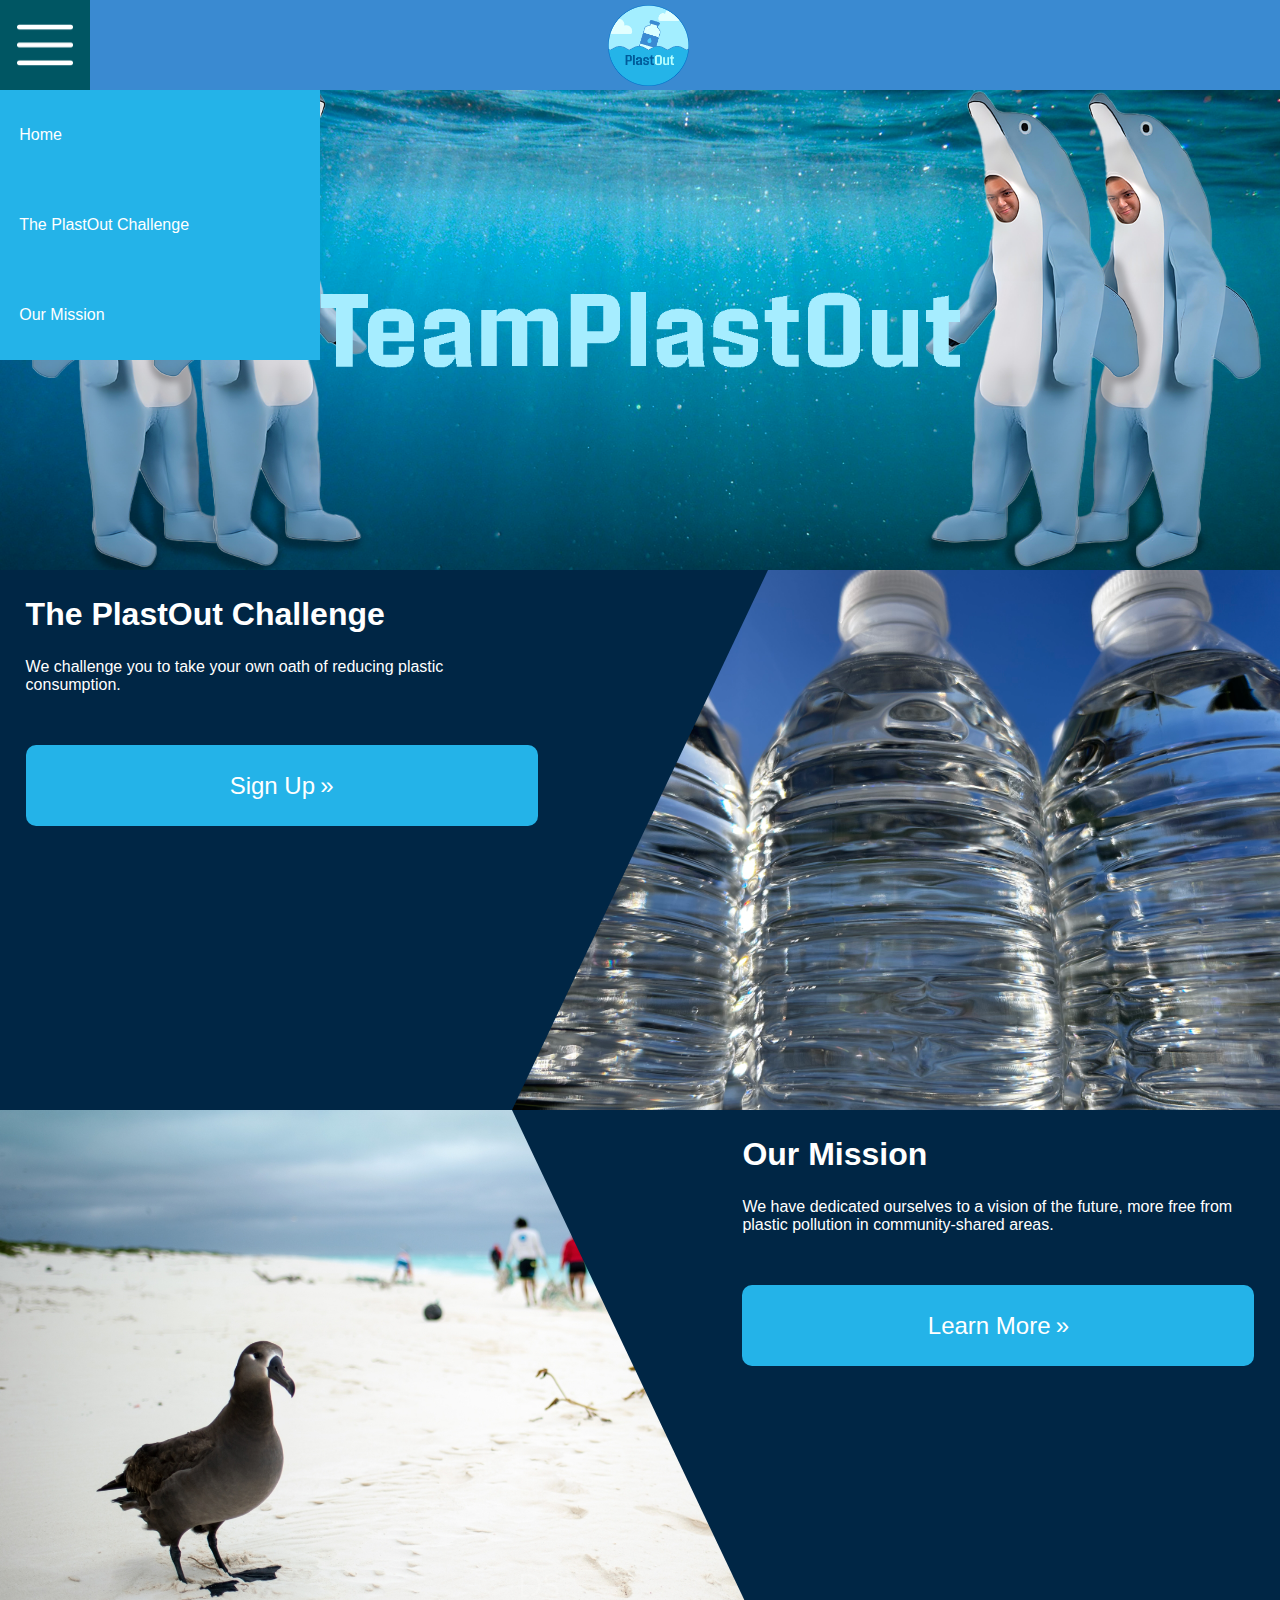
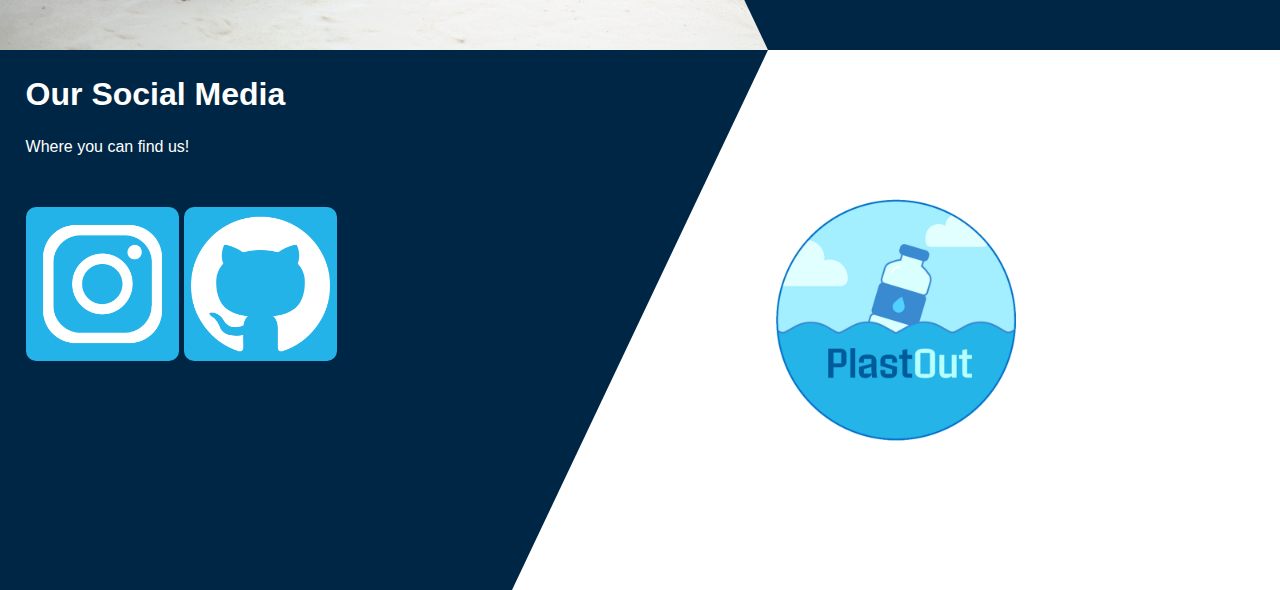
<file: docs/index.html>
<!DOCTYPE html>
<html lang="en" ontouchmove>
<head>
    <meta charset="UTF-8">
    <meta name="viewport" content="width=device-width, initial-scale=1.0">
    
    <link rel="stylesheet" type="text/css" href="stylesheets/topbar.css"/>
    <link rel="stylesheet" type="text/css" href="stylesheets/content-blocks.css"/>

    <link rel="icon" type="image/png" href="assets/favicomatic/favicon-32x32.png" sizes="32x32" />
    <link rel="icon" type="image/png" href="assets/favicomatic/favicon-16x16.png" sizes="16x16" />    

    <title>Team PlastOut</title>
</head>
<body>
    <div class="topbar">
        <div class="topbar-item" id="menu">
            <img src="assets/PLACEHOLDER MENU ICON.png" id="menu-button" class="topbar-item">
            <div id="fill"></div>
            <div id="navigator">
                <a href="index.html" class="navigator-item">Home</a>
                <a href="plastout-challenge.html" class="navigator-item">The PlastOut Challenge</a>
                <a href="mission.html" class="navigator-item">Our Mission</a>
            </div>
            <div id="mask"></div>
        </div>


        <div class="topbar-item" id="logo">
            <img src="assets/PlastOut.svg" class="topbar-item">
        </div>

        <div class="topbar-item" id="spacer">
        </div>
    </div>
    <div id="spacer"></div>

    <div id="main-banner">
    </div>

    <!-- right text -->
    <div class="content-block">
        <div class="content-banner-container-left">
            <img src="assets/bottles.jpeg" class="content-banner left-block">
        </div>
        
        <div class="left-block">
            <h1 class="left-block content">The PlastOut Challenge</h1>
            <h2 class="left-block content">We challenge you to take your own oath of reducing plastic consumption.</h2>
            
            <a href="plastout-challenge.html" class="more-button content">Sign Up<span class="arrow">»</span></a>
        </div>

        <div class="poly-container">
            <svg class="poly-container" viewBox="0, 0, 100, 100" preserveAspectRatio="none">
                <polygon points="0, 0 60, 0 40, 100 0, 100"></polygon>
            </svg>
        </div>
    </div>

    <!-- left text -->
    <div class="content-block">
        <div class="content-banner-container-right">
            <img src="assets/bird.jpg" class="content-banner right-block">
        </div>
        <div class="right-block">
            <h1 class="right-block content">Our Mission</h1>
            <h2 class="right-block content">We have dedicated ourselves to a vision of the future, more free from plastic pollution in community-shared areas.</h2>

            <a href="mission.html" class="more-button content">Learn More<span class="arrow">»</span></a>
        </div>

        <div class="poly-container">
            <svg class="poly-container" viewBox="0, 0, 100, 100" preserveAspectRatio="none">
                <polygon points="100, 0 40, 0 60, 100 100, 100"></polygon>
            </svg>
        </div>
    </div>

    <!-- right text -->
    <div class="content-block">
        <div class="content-banner-container-left">
            <img src="assets/plastout-raster.png" class="content-banner left-block">
        </div>
        <div class="left-block">
            <h1 class="left-block content">Our Social Media</h1>
            <h2 class="left-block content">Where you can find us!</h2>
            <a target="_blank" rel="noopener noreferrer" href="https://www.instagram.com/team.plastout/" class="social-button content"><img src="assets/insta-icon.png" class="social-button"></a>
            <a target="_blank" rel="noopener noreferrer" href="https://github.com/TeamPlastOut" class="social-button content"><img src="assets/github-icon.png" class="social-button"></a>
        </div>

        <div class="poly-container">
            <svg class="poly-container" viewBox="0, 0, 100, 100" preserveAspectRatio="none">
                <polygon points="0, 0 60, 0 40, 100 0, 100"></polygon>
            </svg>
        </div>
    </div>

    <script src="main.js"></script>
    <script src="fix_nav.js"></script>
</body>
</html>
</file>
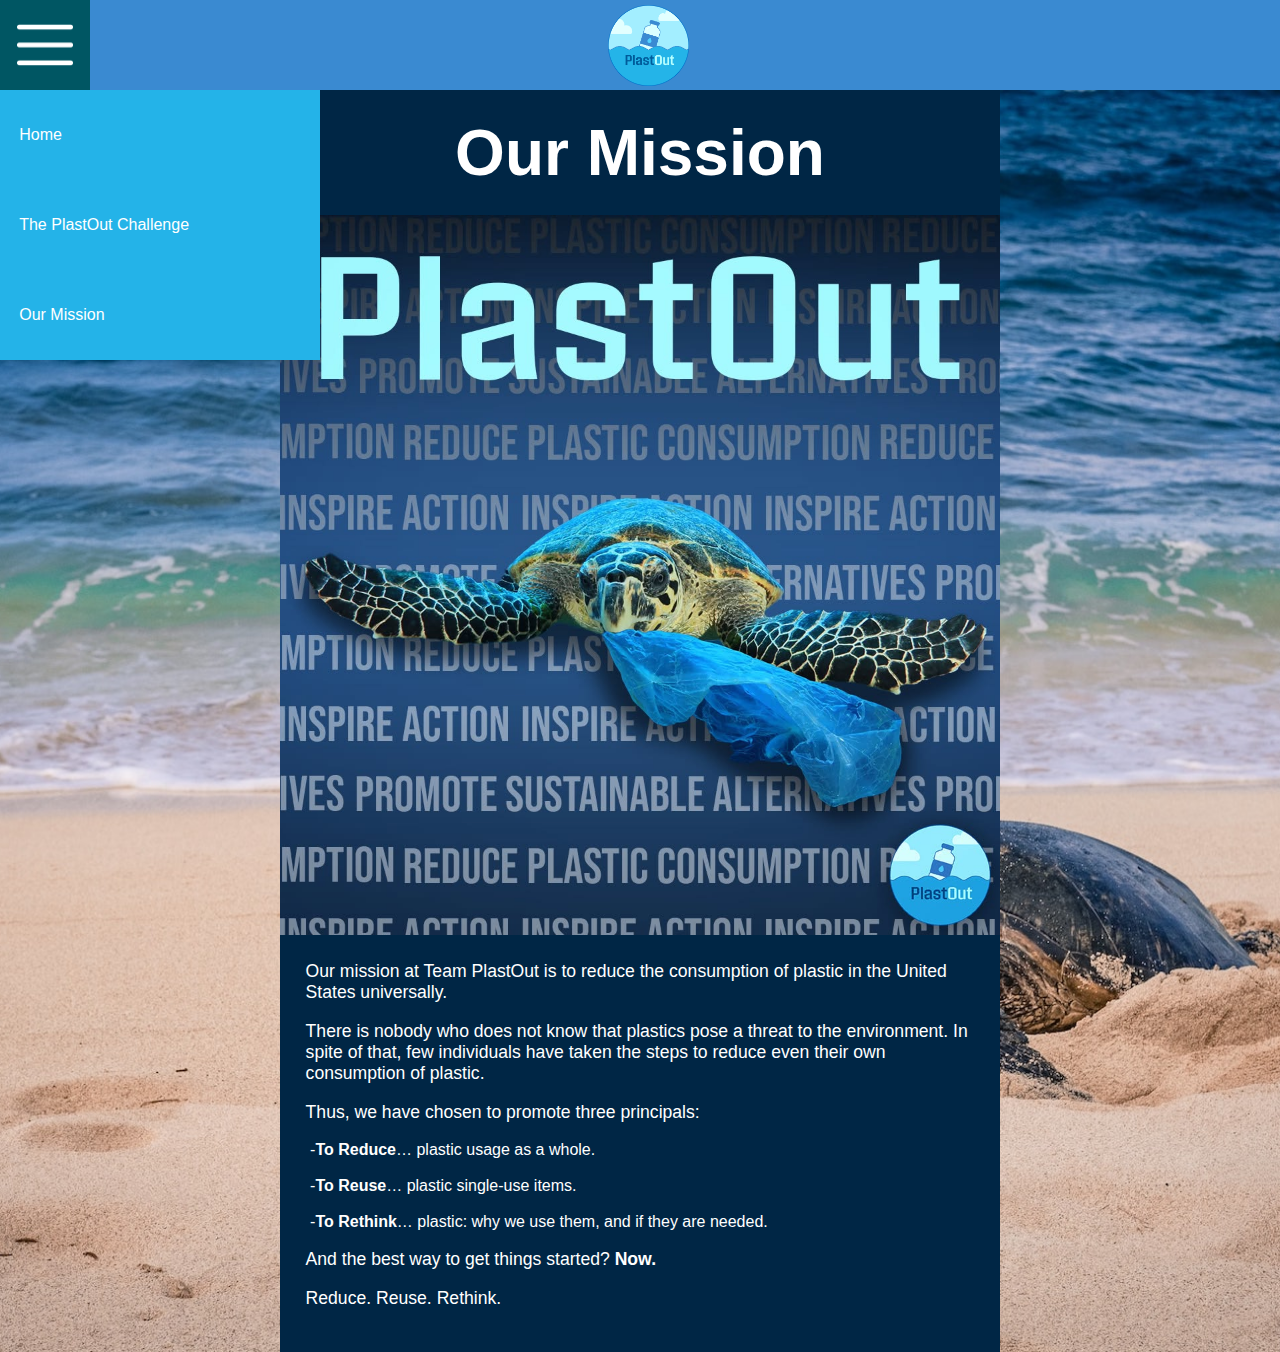
<file: docs/mission.html>
<!DOCTYPE html>
<html lang="en" ontouchmove>
<head>
    <meta charset="UTF-8">
    <meta name="viewport" content="width=device-width, initial-scale=1.0">

    <link rel="icon" type="image/png" href="assets/favicomatic/favicon-32x32.png" sizes="32x32" />
    <link rel="icon" type="image/png" href="assets/favicomatic/favicon-16x16.png" sizes="16x16" />    
    
    <link rel="stylesheet" type="text/css" href="stylesheets/topbar.css"/>
    <link rel="stylesheet" type="text/css" href="stylesheets/blog-style.css"/>

    <title>Our Mission</title>
</head>
<body>
    <div class="topbar">
        <div class="topbar-item" id="menu">
            <img src="assets/PLACEHOLDER MENU ICON.png" id="menu-button" class="topbar-item">
            <div id="fill"></div>
            <div id="navigator">
                <a href="index.html" class="navigator-item">Home</a>
                <a href="plastout-challenge.html" class="navigator-item">The PlastOut Challenge</a>
                <a href="mission.html" class="navigator-item">Our Mission</a>
            </div>
            <div id="mask"></div>
        </div>


        <div class="topbar-item" id="logo">
            <img src="assets/PlastOut.svg" class="topbar-item">
        </div>

        <div class="topbar-item" id="spacer">
        </div>

    </div>
    <div id="spacer"></div>

    <main style="background-image: url(assets/turtle-at-beach.jpeg);">
        <h1 id="title">Our Mission</h1>
        <img src="assets/mission.jpg" class="main-image">

        <div class="content-container">
            <!-- <h1>Our Mission</h1><br> -->
            <h2>Our mission at Team PlastOut is to reduce the consumption of plastic in the United States universally.</h2><br>
            <h2>There is nobody who does not know that plastics pose a threat to the environment. In spite of that, few individuals have taken the steps to reduce even their own consumption of plastic.</h2><br>
            <h2>Thus, we have chosen to promote three principals:</h2><br>
            <h3>&nbsp;-<b>To Reduce</b>…&nbsp;plastic usage as a whole.</h3><br>
            <h3>&nbsp;-<b>To Reuse</b>…&nbsp;plastic single-use items.</h3><br>
            <h3>&nbsp;-<b>To Rethink</b>…&nbsp;plastic: why we use them, and if they are needed.</h3><br>
            <h2>And the best way to get things started? <b style="font-weight: bolder;">Now.</b></h2><br>
            <h2>Reduce. Reuse. Rethink.</h2><br>
        </div>
    </main>

    <script src="fix_nav.js"></script>
</body>
</html>
</file>
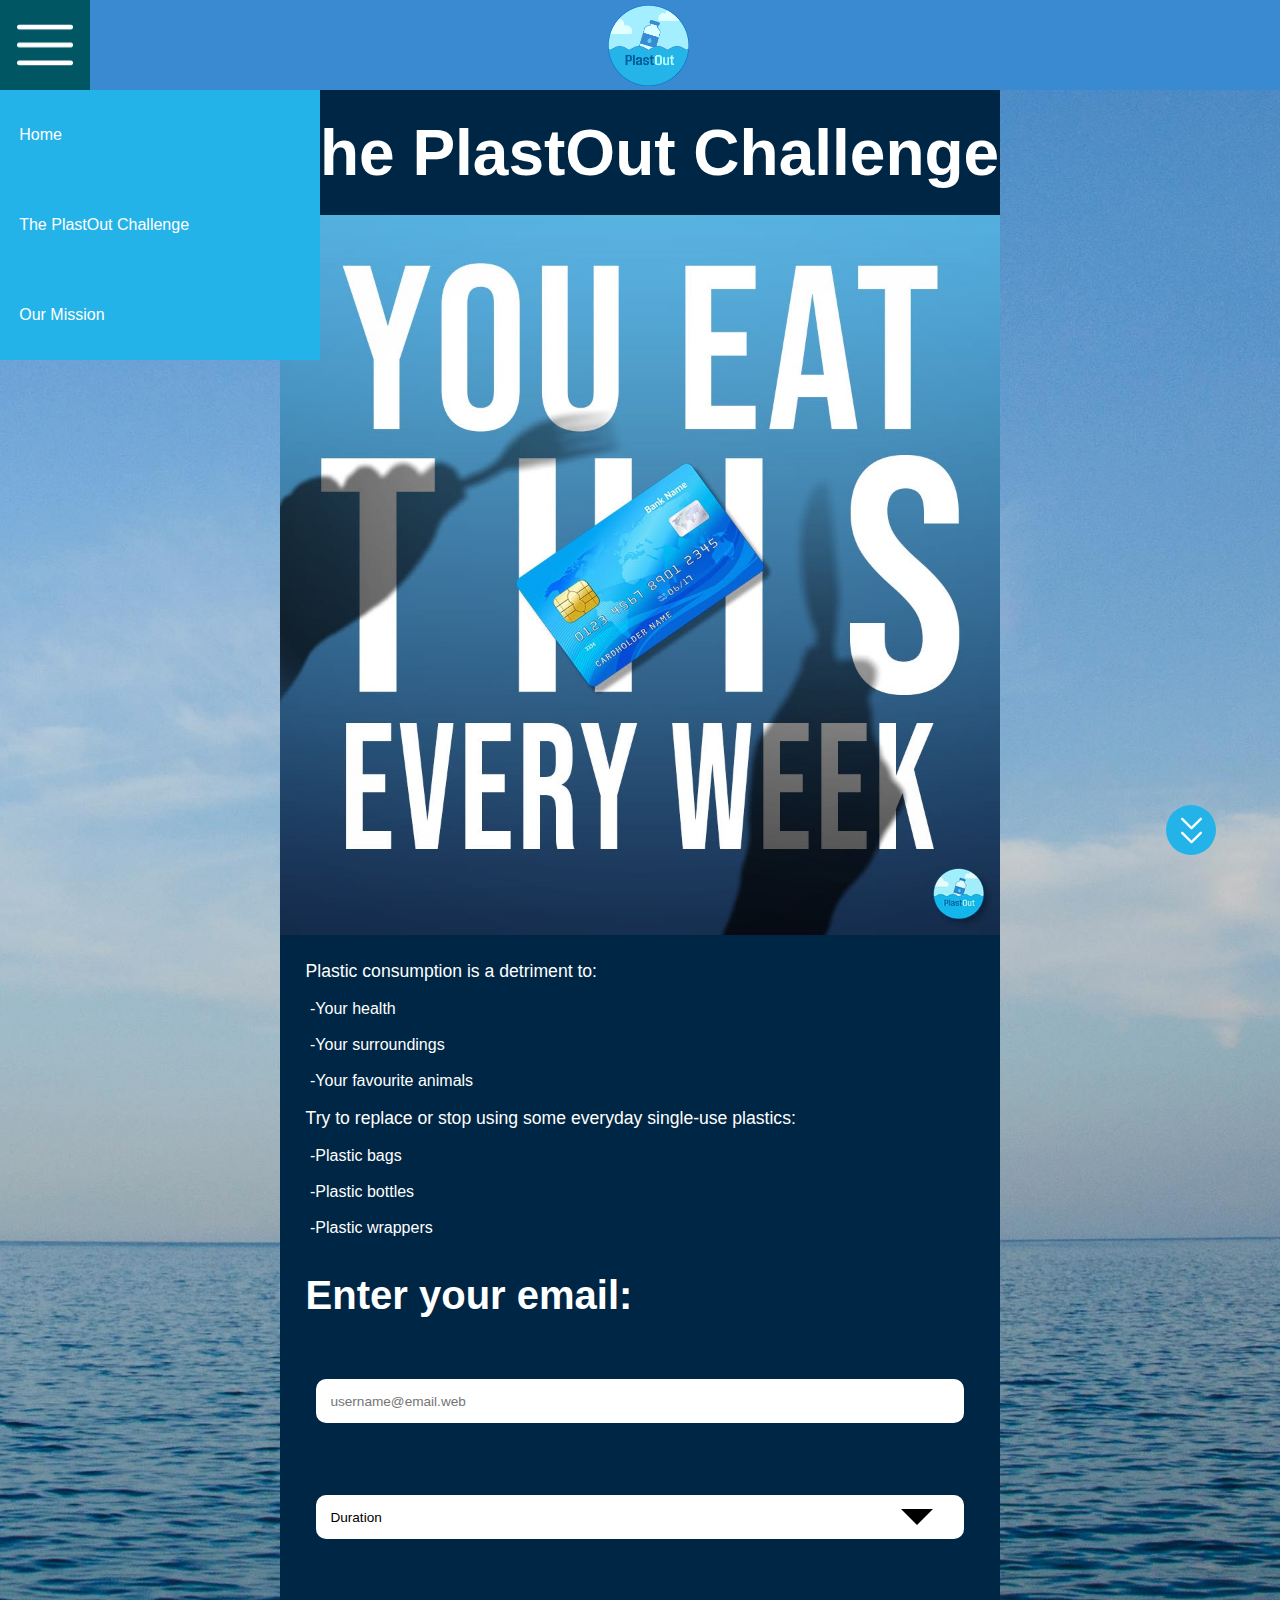
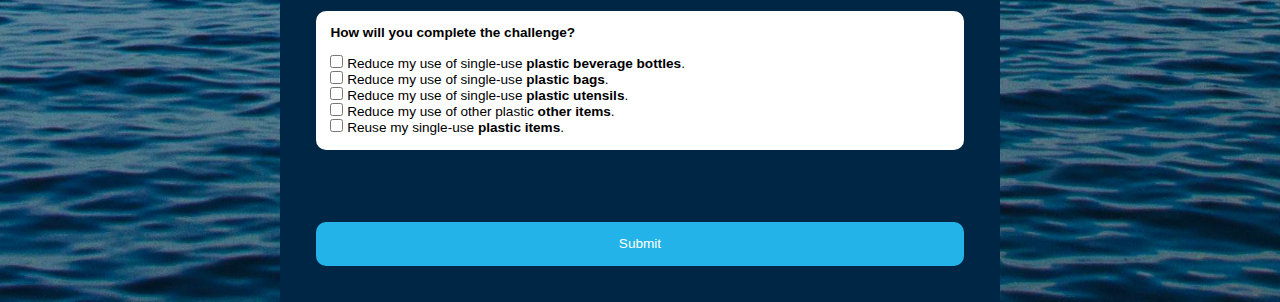
<file: docs/plastout-challenge.html>
<!DOCTYPE html>
<html lang="en" ontouchmove>
<head>
    <meta charset="UTF-8">
    <meta name="viewport" content="width=device-width, initial-scale=1.0">

    <link rel="stylesheet" type="text/css" href="stylesheets/topbar.css"/>
    <link rel="stylesheet" type="text/css" href="stylesheets/form.css"/>
    <link rel="stylesheet" type="text/css" href="stylesheets/blog-style.css"/>

    <link rel="icon" type="image/png" href="assets/favicomatic/favicon-32x32.png" sizes="32x32" />
    <link rel="icon" type="image/png" href="assets/favicomatic/favicon-16x16.png" sizes="16x16" />    
    
    <title>The PlastOut Challenge</title>
</head>
<body>
    <div class="topbar">
        <div class="topbar-item" id="menu">
            <img src="assets/PLACEHOLDER MENU ICON.png" id="menu-button" class="topbar-item">
            <div id="fill"></div>
            <div id="navigator">
                <a href="index.html" class="navigator-item">Home</a>
                <a href="plastout-challenge.html" class="navigator-item">The PlastOut Challenge</a>
                <a href="mission.html" class="navigator-item">Our Mission</a>
            </div>
            <div id="mask"></div>
        </div>

        <div class="topbar-item" id="logo">
            <img src="assets/PlastOut.svg" class="topbar-item">
        </div>

        <div class="topbar-item" id="spacer">
        </div>
    </div>
    <div id="spacer"></div>

    <main style="background-image: url(assets/ocean.jpg);">
        <h1 id="title">The PlastOut Challenge</h1>
        
        <img src="assets/stat.jpg" class="main-image">

        <div id="goto-signup">
            <a href="#form"><img src="assets/double-arrow-down.svg"></a> 
        </div>

        <div class="content-container">
            <h2>Plastic consumption is a detriment to:</h2><br>
            <h3>&nbsp;-Your health</h3><br>
            <h3>&nbsp;-Your surroundings</h3><br>
            <h3>&nbsp;-Your favourite animals</h3><br>
            <h2>Try to replace or stop using some everyday single-use plastics:</h2><br>
            <h3>&nbsp;-Plastic bags</h3><br>
            <h3>&nbsp;-Plastic bottles</h3><br>
            <h3>&nbsp;-Plastic wrappers</h3>
            <br>
            <br>
            <h1>Enter your email:</h1>
        </div>
        <form id="form" enctype="text/plain" action="https://docs.google.com/forms/d/e/1FAIpQLSdfIWtmXku_Fr8KBjvFm9jQzssT7wsOR5wI11bHqlKcW2l4Vw//formResponse">
            <input type="email" name="entry.131809076" class="field" placeholder="username@email.web" required>
            <select id="duration" name="entry.29804402" class="field" required>
                <option value="" selected disabled>Duration</option>
                <option value="24 Hours">24 Hours</option>
                <option value="3 Days">3 Days</option>
                <option value="1 Week">1 Week</option>
                <option value="1 Month">1 Month</option>
                <option value="3 Months">3 Months</option>
                <option value="6 Months">6 Month</option>
                <option value="1 Year">1 Year</option>
            </select>
            <div class="field">
                <h4>How will you complete the challenge?</h4><br>
                <input type="checkbox" name="entry.592208442" id="rdbottle" value="Reduce use of single-use plastic beverage bottles">
                <label for="rdbottle">Reduce my use of single-use <b>plastic beverage bottles</b>.</label><br>
                <input type="checkbox" name="entry.592208442" id="rdbag" value="Reduce use of single-use plastic bags">
                <label for="rdbag">Reduce my use of single-use <b>plastic bags</b>.</label><br>
                <input type="checkbox" name="entry.592208442" id="rdutensil" value="Reduce use of single-use plastic utensils">
                <label for="rdutensil">Reduce my use of single-use <b>plastic utensils</b>.</label><br>
                <input type="checkbox" name="entry.592208442" id="rdother" value="Reduce use of other plastic items">
                <label for="rdother">Reduce my use of other plastic <b>other items</b>.</label><br>
                <input type="checkbox" name="entry.592208442" id="ruitem" value="Reuse single-use plastic items">
                <label for="ruitem">Reuse my single-use <b>plastic items</b>.</label>
            </div>
            <button type="submit" class="field">Submit</button>
        </form>

    </main>

    <script src="https://ajax.googleapis.com/ajax/libs/jquery/3.7.1/jquery.min.js"></script>
    <script src="form.js"></script>
    <script src="fix_nav.js"></script>
</body>
</html>
</file>
<file: docs/stylesheets/topbar.css>
* {
    margin: 0;
    padding: 0;
}

html, body {
    width: 100%;
    height: 100%;
    font-family: 'Trebuchet MS', 'Lucida Sans Unicode', 'Lucida Grande', 'Lucida Sans', Arial, sans-serif;
}

img.topbar-item {
    height: 100%;
    width: auto;
}

div.topbar {
    position: fixed;
    top: 0;
    width: 100%;
    height: 10%;
    display: flex;
    align-items: center;
    background-color: #3A8AD1;
    z-index: 100;
}

div.topbar-item {
    height: 90%;
    z-index: 5;
    display: flex;
    align-items: center;
}

#mask {
    width: 50%;
    height: 100%;
    top: 0px;
    left: 0px;
    position: absolute;
    z-index: 4;
    background-color: #3A8AD1;
}

#fill {
    top: 0;
    position: absolute;
    z-index: 5;
    background-color: #3A8AD1;
    height: 100%
}

#navigator {
    width: 25%;
    min-width: 150px;
    position: absolute;
    bottom: 0px;
    left: 0px;
    background-color: #24B3E8;
    transition: transform 0.5s;
    z-index: 3;
    /* display: block; */
}

#menu-button {
    height: 90%;
    display: block;
    position: relative;
    z-index: 6;
}

#menu-button:hover ~ #navigator {
    transform: translateY(100%);
}

#menu-button:hover ~ #fill {
    background-color: #005663;
}

#fill:hover ~ #navigator {
    transform: translateY(100%);
}

#fill:hover {
    background-color: #005663;
}

#navigator:hover {
    transform: translateY(100%);
}

.navigator-item {
    all: unset;
    display: flex;
    flex-direction: column;
    text-align: left;
    justify-content: center;
    padding-left: 6%;
    height: 10vh;
    color: white;
}

.navigator-item:hover {
    background-color: #005663;
}

#menu {
    flex: 1 1 0;
    height: 70%;
}

#logo {
    justify-content: center;
    flex: 4 4 0;
}

#spacer {
    flex: 1 1 0;
    justify-content: center;
}

#main-banner {
    width: 100%;
    aspect-ratio: 8 / 3;
    background-image: url(../assets/banner-placeholder.png);
    background-size: cover;
}

#spacer {
    height: 10%;
}
</file>
<file: docs/stylesheets/content-blocks.css>
.content-block {
    background-position: center;
    position: relative;
    width: 100%;
    height: 60%;
    overflow: hidden;
    display: flex;
    color: white;
}

.poly-container {
    z-index: 1;
    position: absolute;
    width: 100%;
    height: 100%;
    display: flex;
}

svg.poly-container {
    width: 100%;
    height: 100%;
    fill: #002645;
}

div.left-block {
    text-align: left;
    position: absolute;
    z-index: 2;
    width: 40%;
    height: 100%;
    left: 0px;
    padding: 2% 0% 0% 2%;
}

div.right-block {
    text-align: left;
    position: absolute;
    z-index: 2;
    width: 40%;
    height: 100%;
    right: 0px;
    padding: 2% 2% 0% 0%;
}

.content-banner {
    position: absolute;
}

.content-banner-container-left {
    background-color: black;
    position: absolute;
    width: 60%;
    height: 100%;
    right: 0;
    overflow: hidden;
    display: block;
}

.content-banner-container-right {
    position: absolute;
    width: 60%;
    height: 100%;
    left: 0;
    /* overflow: hidden; */
    display: block;
}

.more-button {
    all: unset;
    display: flex;
    justify-content: center;
    align-items: center;
    /* border: 4px white solid; */
    border-radius: 10px;
    background-color: #24B3E8;
    width: 100%;
    height: 15%;
    font-size: 150%;
}

.arrow {
    transition: 0.1s;
    margin-left: 1%;
}

.more-button:hover {
    background-color: #005663;
}

.more-button:hover > .arrow {
    transform: translateX(40%);
}

a.social-button {
    all: unset;
    display: inline-block;
    aspect-ratio: 1 / 1;
    width: 30%;
    border-radius: 10px;
    background-color: #24B3E8;
    transition: 0.1s;
    position: relative;
}

a.social-button:hover {
    background-color: #005663;
}

a.social-button:hover > img {
    transform: scale(90%);
}

img.social-button {
    display: block;
    margin: auto;
    position: absolute;
    top: 0;
    bottom: 0;
    right: 0;
    left: 0;
    width: 90%;
    height: 90%;
    -webkit-filter: invert(100%); /* Safari/Chrome */
    filter: invert(100%);
}

h1.content {
    font-size: 200%;
    margin-bottom: 5%;
}

h2.content {
    font-size: 100%;
    margin-bottom: 10%;
    font-weight: normal;
}
</file>
<file: docs/stylesheets/blog-style.css>
main {
    display: flex;
    flex-direction: column;
    align-items: center;
    width: 100%;
    height: auto;
    background-position: center bottom;
    background-repeat: no-repeat;
    background-size: cover;
}

#title {
    font-size: 400%;
    background-color: #002645;
    color: white;
    width: 100%;
    text-align: center;
    max-width: 720px;
    padding: 2% 0;

}

.main-image {
    width: 100%;
    max-width: 720px;
    margin-left: auto;
    margin-right: auto;
}

.content-container {
    box-sizing: border-box;
    width: 100%;
    max-width: 720px;
    background-color: #002645;
    color: white;
    padding: 2% 2%;
}

.content-container > h3{
    font-weight: normal;
    font-size: 100%;
}

.content-container > h2 {
    font-weight: normal;
    font-size: 110%;
}
/* 
.content-container > h1 {
    font-size: 250%;
} */
</file>
<file: docs/stylesheets/form.css>
html {
    scroll-behavior: smooth;
}

body {
    position: absolute;
}

.content-container {
    box-sizing: border-box;
    width: 100%;
    max-width: 720px;
    background-color: #002645;
    color: white;
    padding: 2% 2%;
}

.content-container > h3{
    font-weight: normal;
    font-size: 100%;
}

.content-container > h2 {
    font-size: 110%;
}

.content-container > h1 {
    font-size: 250%;
}

#goto-signup {
    z-index: 3;
    position: fixed;
    width: 10%;
    max-width: 50px;
    right: 5%;
    bottom: 5%;
    border-radius: 100%;
    background-color: #24B3E8;
    aspect-ratio: 1 / 1; 
    transition: color 0.1s;
}

#goto-signup > a {
    display: flex;
    width: 100%;
    height: 100%;
    border-radius: 100%;
    justify-content: center;
    align-content: center;
}

#goto-signup > a > img {
    margin: auto;
    width: 70%;
    height: 70%;
    -webkit-filter: invert(100%); /* Safari/Chrome */
    filter: invert(100%);
    transition: transform 0.1s;
}

#goto-signup:hover {
    background-color: #005663;
}

#goto-signup:hover > a > img {
    transform: scale(90%);
}

form {
    width: 100%;
    height: 100%;
    max-width: 720px;
    background-color: #002645;
    display: flex;
    flex-direction: column;
    align-items: center;
    font-size: 85%;
}

.field {
    all: unset;
    box-sizing: border-box;
    background-color: white;
    border-radius: 10px;
    margin-top: 5%;
    margin-bottom: 5%;
    width: 90%;
    text-align: left;
    padding: 2%;
}

select.field {
    background-image: url(../assets/down-arrow.svg);
    background-position-x: 95%;
    background-position-y: center;
    background-size: 5%;
    background-repeat: no-repeat;
}

/* .field > input[type=checkbox] {
    position: absolute;
    opacity: 1;
    cursor: pointer;
    padding: 5% 5%;
    background-color: grey;
} */

button.field {
    background-color: #24B3E8;
    color: white;
    transition: 0.1s;
    text-align: center;
}

button.field:hover {
    background-color: #005663;
}

.submitted-box {
    display: flex;
    flex-direction: column;
    align-items: center;
    text-align: center;
}

.submitted-box > h3 {
    color: white;
    margin-top: 5%;
}

img.check-mark {
    transform: rotateY(180deg);
    transition: 0.5s ease-out;
    -webkit-filter: invert(100%); /* Safari/Chrome */
    filter: invert(100%);
    margin-top: 5%;
}

img.submitted {
    transform: rotateY(0deg);
}
</file>
